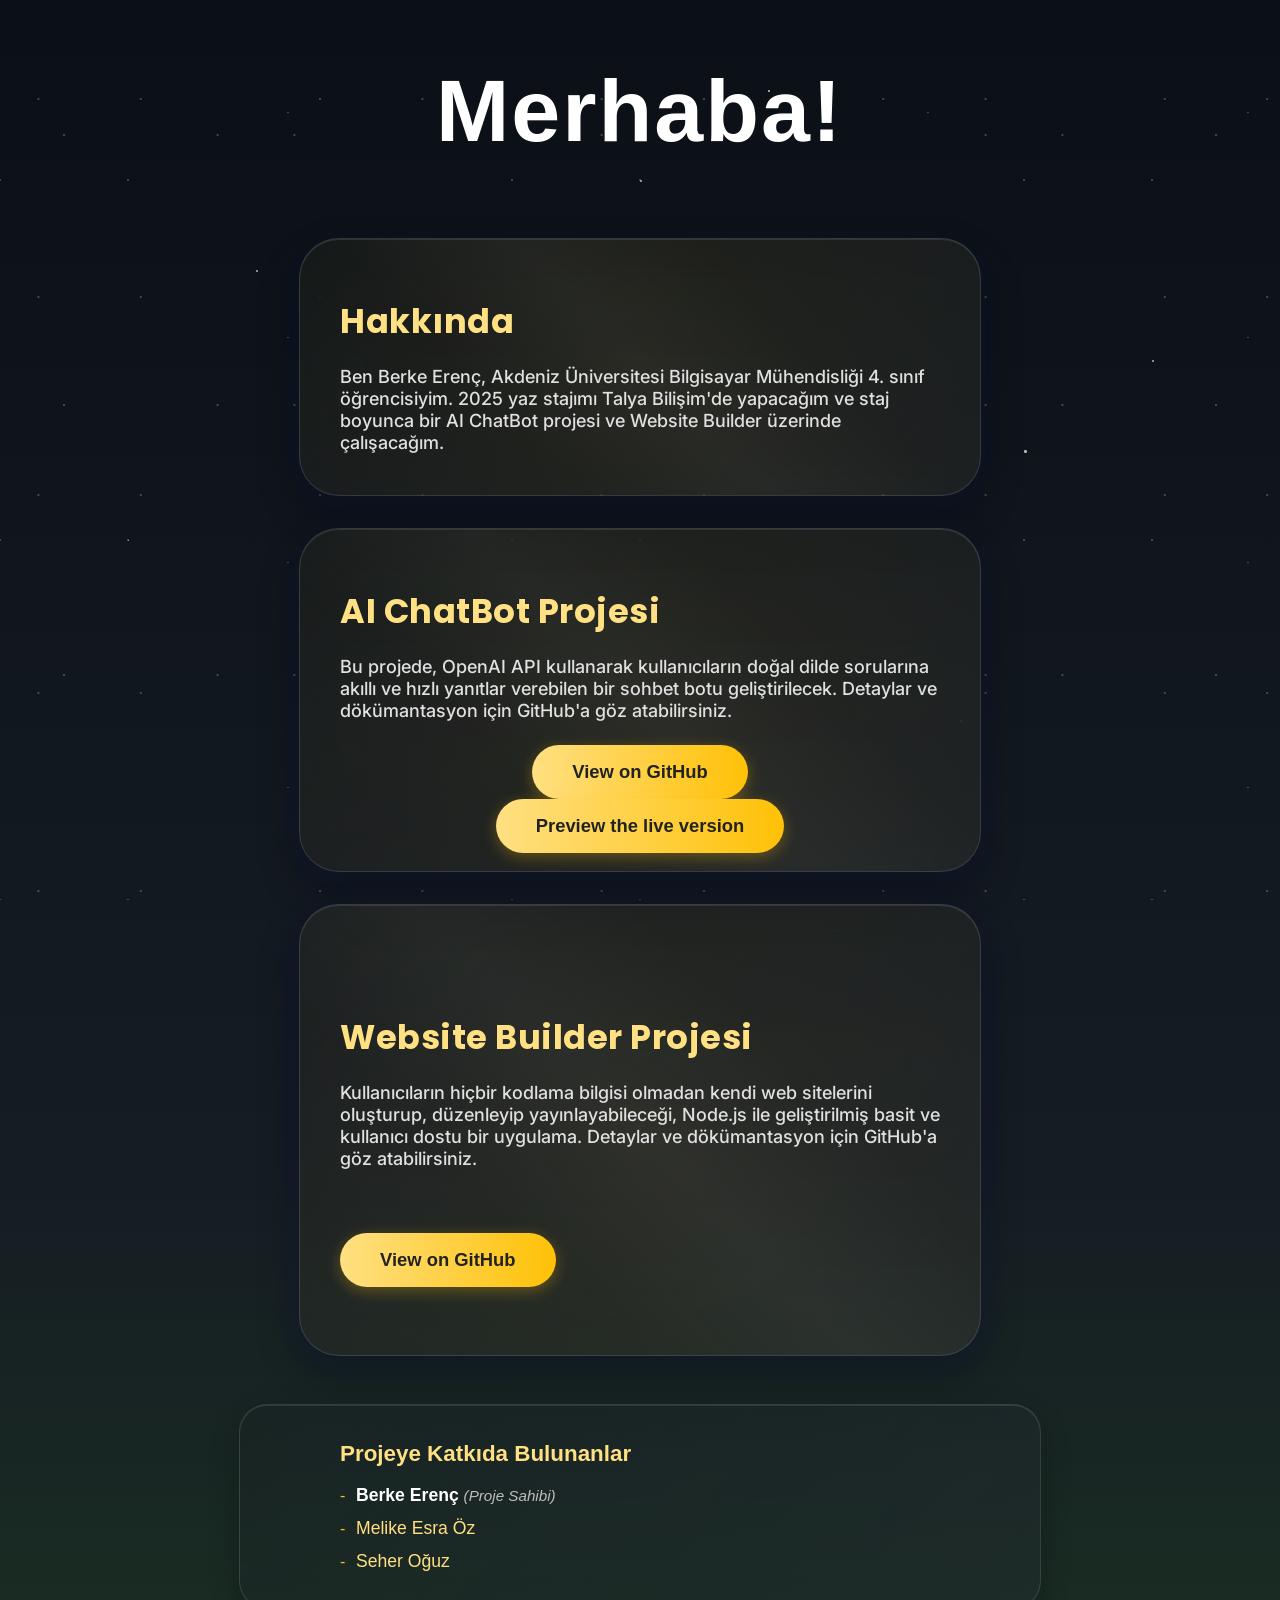
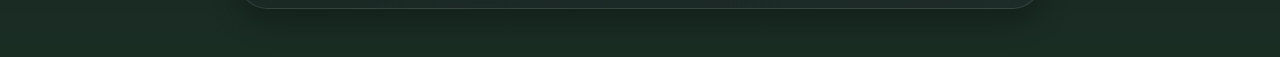
<file: index.html>
<!DOCTYPE html>
<html lang="tr">
<head>
  <meta charset="UTF-8">
  <meta name="viewport" content="width=device-width, initial-scale=1.0">
  <title>Talya Projesi</title>
  <link rel="stylesheet" href="style.css">
  <link rel="preconnect" href="https://fonts.googleapis.com">
  <link rel="preconnect" href="https://fonts.gstatic.com" crossorigin>
  <link href="https://fonts.googleapis.com/css2?family=Inter:wght@400;600;700&family=Poppins:wght@700&display=swap" rel="stylesheet">
  <link rel="stylesheet" href="https://cdnjs.cloudflare.com/ajax/libs/font-awesome/6.4.2/css/all.min.css">
</head>
<body>
  <div class="star s1"></div>
  <div class="star s2"></div>
  <div class="star s3"></div>
  <div class="star s4"></div>
  <div class="star s5"></div>
  <div class="star s6"></div>
  <div class="star s7"></div>
  <div class="star s8"></div>

  <div class="main-hero">
    <div class="hello-animate">
      <h1>Merhaba!</h1>
    </div>
    <div class="double-cards">
      <div class="glass-card card-move card1">
        <div class="content-box left-align">
          <h2>Hakkında</h2>
          <p class="desc">Ben Berke Erenç, Akdeniz Üniversitesi Bilgisayar Mühendisliği 4. sınıf öğrencisiyim. 2025 yaz stajımı Talya Bilişim'de yapacağım ve staj boyunca bir AI ChatBot projesi ve Website Builder üzerinde çalışacağım.</p>
        </div>
      </div>
      <div class="glass-card card-move card2">
        <div class="content-box left-align">
          <h2>AI ChatBot Projesi</h2>
          <p class="desc">Bu projede, OpenAI API kullanarak kullanıcıların doğal dilde sorularına akıllı ve hızlı yanıtlar verebilen bir sohbet botu geliştirilecek. Detaylar ve dökümantasyon için GitHub'a göz atabilirsiniz.</p>
          <a class="github-btn" href="https://github.com/berkeerenc/talya-project" target="_blank">View on GitHub</a>
          <a class="live-btn" href="https://berkeerenc.github.io/chatbot/" target="_blank">Preview the live version</a>
        </div>
      </div>
      <div class="glass-card card-move card3">
        <div class="content-box left-align">
          <h2>Website Builder Projesi</h2>
          <p class="desc">Kullanıcıların hiçbir kodlama bilgisi olmadan kendi web sitelerini oluşturup, düzenleyip yayınlayabileceği, Node.js ile geliştirilmiş basit ve kullanıcı dostu bir uygulama. Detaylar ve dökümantasyon için GitHub'a göz atabilirsiniz.</p>
          <a class="github-btn" href="https://github.com/berkeerenc/WebsiteBuilder" target="_blank">View on GitHub</a>
        </div>
      </div>
    </div>


    <section class="contributors-section reveal card1 card-move">
  <div class="content-box left-align">
    <h3> Projeye Katkıda Bulunanlar</h3>
    <ul class="contributors-list">
      <li><span class="owner">Berke Erenç</span> <span class="role">(Proje Sahibi)</span></li>
      <li><a href="https://github.com/melikesraoz" target="_blank">Melike Esra Öz</a></li>
      <li><a href="https://github.com/seherogz" target="_blank">Seher Oğuz</a></li>

      
    </ul>
  </div>
</section>
    
  </div>
</body>
</html>
</file>
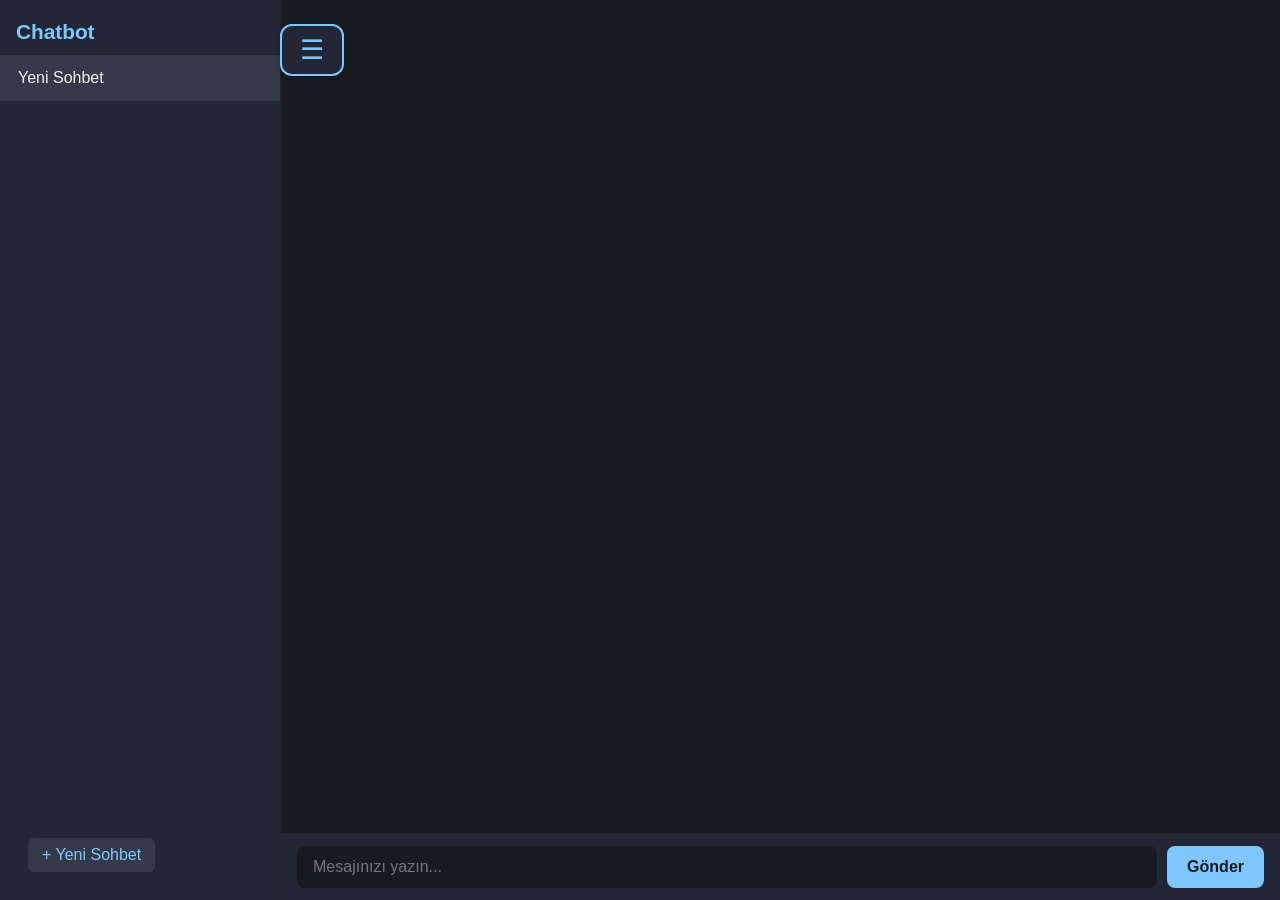
<file: chatbot/public/index.html>
<!DOCTYPE html>
<html lang="en">
<head>
  <meta charset="UTF-8" />
  <meta name="viewport" content="width=device-width, initial-scale=1.0" />
  <title>AI-powered Chatbot</title>
  <link rel="stylesheet" href="style.css" />
</head>
<body>
  <div class="main-container">
    <button id="sidebar-toggle" title="Toggle sidebar">☰</button>
    <aside class="sidebar" id="sidebar">
      <div class="sidebar-header">
        <h2>Chatbot</h2>
        <button id="new-chat">+ Yeni Sohbet</button>
      </div>
      <ul id="chat-history" class="chat-history">
        <!-- Sohbet geçmişi burada listelenecek -->
      </ul>
    </aside>
    <section class="chat-section">
      <div class="chat-window" id="chat-window">
        <!-- Mesajlar burada görünecek -->
      </div>
      <form id="chat-form">
        <input type="text" id="user-input" placeholder="Mesajınızı yazın..." autocomplete="off" required />
        <button type="submit">Gönder</button>
      </form>
    </section>
  </div>
  <script src="script.js"></script>
</body>
</html>
</file>
<file: style.css>
body {
  margin: 0;
  padding: 0;
  min-height: 100vh;
  background: linear-gradient(180deg, #0a1015 0%, #151c23 70%, #1a2d23 100%,  #0b1014 100%);
  font-family: 'Roboto', sans-serif;
  color: #fff;
  overflow: hidden;
  position: relative;
}
body::before {
  content: '';
  position: fixed;
  left: 0; top: 0; width: 100vw; height: 100vh;
  pointer-events: none;
  z-index: 0;
  opacity: 0.22;
  background:
    radial-gradient(circle, #fff 1.2px, transparent 1.2px) 2vw 0vh / 30vw 30vh repeat,
    radial-gradient(circle, #fff 1.2px, transparent 1.2px) 50vw 0vh / 30vw 30vh repeat,
    radial-gradient(circle, #fff 1.2px, transparent 1.2px) 98vw 0vh / 30vw 30vh repeat,
    radial-gradient(circle, #fff 0.8px, transparent 0.8px) 10vw 0vh / 25vw 25vh repeat,
    radial-gradient(circle, #fff 0.8px, transparent 0.8px) 60vw 0vh / 25vw 25vh repeat,
    radial-gradient(circle, #fff 1px, transparent 1px) 0vw 0vh / 22vw 22vh repeat,
    radial-gradient(circle, #fff 1px, transparent 1px) 80vw 0vh / 22vw 22vh repeat,
    radial-gradient(circle, #fff 1.2px, transparent 1.2px) 20vw 80vh / 40vw 40vh repeat,
    radial-gradient(circle, #fff 1.2px, transparent 1.2px) 70vw 80vh / 40vw 40vh repeat;
}

/* Parlayan yıldızlar */
.star {
  position: fixed;
  border-radius: 50%;
  background: #fff;
  opacity: 0.7;
  pointer-events: none;
  z-index: 1;
  animation: twinkle 2.5s infinite alternate;
}
.star.s1 { width: 2px; height: 2px; left: 20vw; top: 30vh; animation-delay: 0s; }
.star.s2 { width: 1.5px; height: 1.5px; left: 60vw; top: 10vh; animation-delay: 0.7s; }
.star.s3 { width: 2.5px; height: 2.5px; left: 80vw; top: 50vh; animation-delay: 1.2s; }
.star.s4 { width: 1.2px; height: 1.2px; left: 35vw; top: 70vh; animation-delay: 1.7s; }
.star.s5 { width: 2px; height: 2px; left: 50vw; top: 20vh; animation-delay: 2.1s; }
.star.s6 { width: 1.8px; height: 1.8px; left: 75vw; top: 80vh; animation-delay: 1.5s; }
.star.s7 { width: 1.3px; height: 1.3px; left: 10vw; top: 60vh; animation-delay: 0.9s; }
.star.s8 { width: 2.2px; height: 2.2px; left: 90vw; top: 40vh; animation-delay: 2.3s; }
.star.s9 { width: 1.7px; height: 1.7px; left: 15vw; top: 15vh; animation-delay: 1.1s; }
.star.s10 { width: 2.1px; height: 2.1px; left: 30vw; top: 80vh; animation-delay: 1.8s; }
.star.s11 { width: 1.4px; height: 1.4px; left: 55vw; top: 60vh; animation-delay: 0.4s; }
.star.s12 { width: 2.3px; height: 2.3px; left: 70vw; top: 25vh; animation-delay: 1.9s; }
.star.s13 { width: 1.6px; height: 1.6px; left: 85vw; top: 70vh; animation-delay: 2.5s; }
.star.s14 { width: 2.4px; height: 2.4px; left: 40vw; top: 35vh; animation-delay: 1.3s; }
.star.s15 { width: 1.9px; height: 1.9px; left: 65vw; top: 60vh; animation-delay: 0.6s; }
.star.s16 { width: 2.2px; height: 2.2px; left: 25vw; top: 55vh; animation-delay: 2.7s; }

@keyframes twinkle {
  0% { opacity: 0.2; }
  50% { opacity: 1; }
  100% { opacity: 0.2; }
}

.main-content {
  width: 100vw;
  min-height: 100vh;
  display: flex;
  align-items: center;
  justify-content: center;
  position: relative;
  z-index: 2;
}

.glass-card {
  position: static;
  width: 680px;
  height: 450px;
  background: linear-gradient(135deg, rgba(30, 32, 40, 0.15) 0%, rgba(45, 48, 60, 0.25) 100%);
  border-radius: 40px;
  box-shadow: 
    0 20px 40px rgba(0, 0, 0, 0.3),
    0 8px 32px rgba(31, 38, 135, 0.2),
    inset 0 1px 0 rgba(255, 255, 255, 0.1);
  backdrop-filter: blur(20px);
  -webkit-backdrop-filter: blur(20px);
  border: 1px solid rgba(255, 255, 255, 0.15);
  z-index: 1;
  display: flex;
  align-items: center;
  justify-content: center;
  position: relative;
  overflow: hidden;
}

.glass-card::before {
  content: '';
  position: absolute;
  top: 0;
  left: 0;
  right: 0;
  bottom: 0;
  background: linear-gradient(45deg, transparent 30%, rgba(255, 255, 255, 0.03) 50%, transparent 70%);
  pointer-events: none;
  z-index: 1;
}

.glass-card::after {
  content: '';
  position: absolute;
  top: 50%;
  left: 50%;
  width: 250%;
  height: 250%;
  transform: translate(-50%, -50%);
  background: radial-gradient(circle, rgba(255, 193, 7, 0.07) 0%, transparent 70%);
  animation: rotate 20s linear infinite;
  pointer-events: none;
  z-index: 0;
}

@keyframes rotate {
  from { transform: rotate(0deg); }
  to { transform: rotate(360deg); }
}

.profile-card {
  display: flex;
  flex-direction: row;
  align-items: center;
  background: linear-gradient(135deg, #23243a 60%, #23243a 100%);
  border-radius: 32px;
  box-shadow: 0 8px 32px 0 rgba(31,38,135,0.18), 0 1.5px 8px 0 rgba(80,80,120,0.10);
  padding: 40px 48px;
  min-width: 480px;
  min-height: 220px;
  gap: 36px;
}

.profile-left {
  display: flex;
  flex-direction: column;
  align-items: center;
  gap: 18px;
}
.profile-avatar {
  width: 80px;
  height: 80px;
  border-radius: 50%;
  background: linear-gradient(135deg, #e0e0e0 60%, #bdbdbd 100%);
  box-shadow: 0 2px 8px rgba(80,80,120,0.10);
  border: 4px solid #fff;
}
.profile-lines {
  width: 100px;
  display: flex;
  flex-direction: column;
  gap: 8px;
}
.line {
  border-radius: 4px;
  background: #a59cf7;
  opacity: 0.25;
}
.line-lg { height: 12px; width: 80px; }
.line-md { height: 8px; width: 60px; }
.line-sm { height: 6px; width: 40px; }

.profile-right {
  display: flex;
  flex-direction: column;
  align-items: flex-start;
  gap: 18px;
}
.profile-image-box {
  background: #23243a;
  border-radius: 16px;
  box-shadow: 0 2px 8px rgba(80,80,120,0.10);
  padding: 10px 16px;
  display: flex;
  align-items: center;
  justify-content: center;
}

.window-card {
  background: linear-gradient(90deg, #e3e6ef 0%, #c7cad6 60%, #aeb2c3 100%);
  border-radius: 28px;
  box-shadow: 0 8px 32px 0 rgba(31,38,135,0.10), 0 1.5px 8px 0 rgba(80,80,120,0.10);
  min-width: 380px;
  min-height: 260px;
  width: 420px;
  height: 300px;
  position: relative;
  display: flex;
  flex-direction: column;
  overflow: hidden;
}
.window-card::after {
  content: '';
  position: absolute;
  left: 50%;
  bottom: -32px;
  transform: translateX(-50%);
  width: 70%;
  height: 32px;
  border-radius: 50%;
  background: radial-gradient(ellipse at center, rgba(80,80,120,0.13) 0%, rgba(80,80,120,0.04) 80%, transparent 100%);
  filter: blur(2px);
  z-index: 0;
}
.window-topbar {
  height: 36px;
  background: linear-gradient(180deg, #f6f8fc 80%, #e9ecf6 100%);
  border-top-left-radius: 28px;
  border-top-right-radius: 28px;
  display: flex;
  align-items: center;
  padding-left: 18px;
  gap: 8px;
  box-shadow: 0 2px 8px 0 rgba(80,80,120,0.06);
  position: relative;
  z-index: 1;
}
.window-dot {
  width: 10px;
  height: 10px;
  border-radius: 50%;
  display: inline-block;
  margin-top: 2px;
  box-shadow: 0 1px 2px rgba(80,80,120,0.10);
}
.dot-red { background: #ff5f56; }
.dot-yellow { background: #ffbd2e; }
.dot-green { background: #27c93f; }

.content-box {
  width: 90%;
  max-width: 600px;
  color: #fff;
  z-index: 3;
  display: flex;
  flex-direction: column;
  align-items: center;
  justify-content: center;
  margin: 0 auto;
  height: 100%;
  position: relative;
}

.content-box.left-align {
  align-items: flex-start;
  text-align: left;
  padding-left: 36px;
  padding-right: 36px;
  display: flex;
  flex-direction: column;
  justify-content: center;
  height: 100%;
}

.content-box.left-align h2 {
  font-family: 'Poppins', 'Montserrat', sans-serif;
  font-size: 2.1rem;
  font-weight: 700;
  margin-bottom: 18px;
  color: #ffe082;
  letter-spacing: 0.5px;
}

.content-box.left-align p,
.content-box.left-align .desc {
  font-family: 'Inter', 'Roboto', sans-serif;
  font-size: 1.13rem;
  color: #e0e0e0;
  margin-bottom: 24px;
  text-align: left;
}

.content-box.left-align a.github-btn {
  margin-left: 0;
}
.content-box.left-align a.live-btn {
  margin-left: 0;
}

.desc {
  color: #bdbdbd;
  font-size: 1.18rem;
  font-family: 'Roboto', sans-serif;
  margin-top: 32px;
  font-weight: 500;
  text-align: center;
}
.github-btn {
  margin: 40px auto 0 auto;
  display: inline-flex;
  align-items: center;
  gap: 10px;
  background: linear-gradient(90deg, #ffe082 0%, #ffc107 100%);
  color: #222;
  font-family: 'Montserrat', sans-serif;
  font-size: 1.15rem;
  font-weight: 600;
  border: none;
  border-radius: 50px;
  padding: 16px 40px;
  text-decoration: none;
  box-shadow: 0 4px 15px rgba(255, 193, 7, 0.3);
  transition: all 0.3s ease;
  position: relative;
  overflow: hidden;
}
.github-btn:hover {
  background: linear-gradient(90deg, #ffc107 0%, #ffe082 100%);
  color: #111;
  box-shadow: 0 8px 25px rgba(255, 193, 7, 0.4);
  transform: translateY(-2px);
}
.github-btn i {
  font-size: 1.2em;
}
.live-btn {
  margin: 40px auto 0 auto;
  display: inline-flex;
  align-items: center;
  gap: 10px;
  background: linear-gradient(90deg, #ffe082 0%, #ffc107 100%);
  color: #222;
  font-family: 'Montserrat', sans-serif;
  font-size: 1.15rem;
  font-weight: 600;
  border: none;
  border-radius: 50px;
  padding: 16px 40px;
  text-decoration: none;
  box-shadow: 0 4px 15px rgba(255, 193, 7, 0.3);
  transition: all 0.3s ease;
  position: relative;
  overflow: hidden;
}
.live-btn:hover {
  background: linear-gradient(90deg, #ffc107 0%, #ffe082 100%);
  color: #111;
  box-shadow: 0 8px 25px rgba(255, 193, 7, 0.4);
  transform: translateY(-2px);
}
.live-btn i {
  font-size: 1.2em;
}
.github-btn:visited,
.live-btn:visited {
  color: #222;
}

@media (max-width: 900px) {
  .glass-card {
    width: 95vw;
    height: 320px;
  }
  .content-box {
    max-width: 98vw;
    margin-left: 16px;
    margin-top: 24px;
    height: auto;
  }
}
@media (max-width: 700px) {
  .glass-card {
    width: 99vw;
    height: 220px;
    min-height: 180px;
  }
  .content-box {
    margin: 24px 8px 0 8px;
    max-width: 98vw;
    height: auto;
  }
}

.content-box h1, .content-box h2, .content-box h3, .content-box p {
  opacity: 0;
  transform: translateY(24px);
  animation: fadeInUp 0.8s cubic-bezier(.6,.2,.2,1) forwards;
}
.content-box h1 { animation-delay: 0.1s; }
.content-box h2 { animation-delay: 0.3s; }
.content-box h3 { animation-delay: 0.5s; }
.content-box p  { animation-delay: 0.7s; }

@keyframes fadeInUp {
  to {
    opacity: 1;
    transform: translateY(0);
  }
}

@media (max-width: 700px) {
  .profile-card {
    flex-direction: column;
    min-width: 90vw;
    padding: 24px 8px;
    gap: 18px;
  }
  .profile-lines { width: 80px; }
}

@media (max-width: 600px) {
  .window-card {
    min-width: 90vw;
    width: 95vw;
    height: 220px;
  }
}

h1 {
  font-family: 'Montserrat', sans-serif;
  font-size: 3rem;
  font-weight: 700;
  margin: 0 0 12px 0;
  letter-spacing: 0.5px;
}
h2 {
  font-family: 'Roboto', sans-serif;
  font-size: 1.5rem;
  font-weight: 400;
  color: #ffc107;
  margin: 40px 0 28px 0;
}
h3 {
  font-family: 'Montserrat', sans-serif;
  font-size: 1.15rem;
  font-weight: 700;
  margin: 0 0 8px 0;
}
.content-box p {
  color: #bdbdbd;
  font-size: 1.18rem;
  font-family: 'Roboto', sans-serif;
  margin: 0;
  font-weight: 500;
} 

.intro-hello {
  position: fixed;
  top: 0; left: 0; right: 0; bottom: 0;
  display: flex;
  align-items: center;
  justify-content: center;
  z-index: 100;
  background: transparent;
  pointer-events: none;
}
.intro-hello h1 {
  font-family: 'Montserrat', sans-serif;
  font-size: 6rem;
  font-weight: 900;
  color: #fff;
  letter-spacing: 2px;
  text-shadow: 0 8px 32px rgba(31,38,135,0.18), 0 1.5px 16px 0 rgba(80,80,120,0.13);
  opacity: 0;
  transform: translateY(40px) scale(1.2);
  animation: helloFadeIn 1.2s cubic-bezier(.6,.2,.2,1) 0.2s forwards;
}
@keyframes helloFadeIn {
  to {
    opacity: 1;
    transform: translateY(0) scale(1);
  }
}

.main-hero {
  width: 100vw;
  min-height: auto;
  height: auto;
  display: flex;
  flex-direction: column;
  align-items: center;
  justify-content: flex-start;
  position: relative;
  z-index: 10;
}

.hello-animate {
  width: 100vw;
  display: flex;
  justify-content: center;
  align-items: flex-start;
  margin-top: 60px;
  margin-bottom: 32px;
  pointer-events: none;
}
.hello-animate h1 {
  font-family: 'Montserrat', sans-serif;
  font-size: 5.5rem;
  font-weight: 900;
  color: #fff;
  letter-spacing: 2px;
  text-shadow: 0 8px 32px rgba(31,38,135,0.18), 0 1.5px 16px 0 rgba(80,80,120,0.13);
  opacity: 0;
  transform: translateY(120px) scale(1.2);
  animation: helloSlideUp 1.1s cubic-bezier(.6,.2,.2,1) 0.1s forwards;
}
@keyframes helloSlideUp {
  to {
    opacity: 1;
    transform: translateY(0) scale(1);
  }
}

.double-cards {
  display: flex;
  flex-direction: column;
  align-items: center;
  justify-content: flex-start;
  gap: 32px;
  width: 100%;
  margin-top: 32px;
  position: relative;
}

.card1 {
  min-height: 120px;
  height: auto;
  padding-top: 18px;
  padding-bottom: 18px;
  animation-delay: 0.1s;
}

.card-move {
  opacity: 0;
  transform: translateY(-40px) scale(0.98);
  animation: cardFadeIn 1.1s cubic-bezier(.6,.2,.2,1) 0.95s forwards;
}
.card2 {
  min-height: 140px;
  height: auto;
  padding-top: 18px;
  padding-bottom: 18px;
  animation-delay: 0.8s;
}

.card2 .content-box.left-align {
  align-items: flex-start;
  text-align: left;
}

.card2 .content-box.left-align a.github-btn {
  margin-left: 0;
  margin-right: 0;
  display: block;
  margin: 0 auto;
}
.card2 .content-box.left-align a.live-btn {
  margin-left: 0;
  margin-right: 0;
  display: block;
  margin: 0 auto;
}

@keyframes cardFadeIn {
  to {
    opacity: 1;
    transform: translateY(0) scale(1);
  }
}
@keyframes cardFloat {
  0% { transform: translateY(0) scale(1); }
  100% { transform: translateY(-18px) scale(1.03); }
} 

html, body {
  height: auto;
  min-height: 100vh;
  overflow-x: hidden;
  overflow-y: auto;
} 

.card1.card-move {
  opacity: 0;
  transform: translateY(-40px) scale(0.98);
  animation: cardFadeIn 1.1s cubic-bezier(.6,.2,.2,1) 1.2s forwards;
}

.card2.card-move {
  opacity: 0;
  transform: translateY(-40px) scale(0.98);
  animation: cardFadeIn 0.3s cubic-bezier(.6,.2,.2,1) 2.3s forwards;
} 

.card1.card-move h2, .card1.card-move p, .card1.card-move .desc {
  opacity: 0;
  transform: translateY(24px);
  animation: contentFadeIn 0.3s cubic-bezier(.6,.2,.2,1) 1.6s forwards;
}

.card2.card-move h2, .card2.card-move p, .card2.card-move .desc {
  opacity: 0;
  transform: translateY(24px);
  animation: contentFadeIn 0.3s cubic-bezier(.6,.2,.2,1) 2.3s forwards;
}

@keyframes contentFadeIn {
  to {
    opacity: 1;
    transform: translateY(0);
  }
} 

/* contributers section  */
.contributors-section {
  width: 100%;
  max-width: 720px;
  background: linear-gradient(135deg, rgba(30, 32, 40, 0.15), rgba(45, 48, 60, 0.25));
  border-radius: 28px;
  box-shadow: 0 12px 28px rgba(0, 0, 0, 0.25), inset 0 1px 0 rgba(255, 255, 255, 0.1);
  backdrop-filter: blur(16px);
  -webkit-backdrop-filter: blur(16px);
  padding: 36px 40px;
  margin: 48px auto;
  border: 1px solid rgba(255, 255, 255, 0.12);
  position: relative;
  z-index: 2;
}

.contributors-section h3 {
  font-family: 'Montserrat', sans-serif;
  font-size: 1.4rem;
  font-weight: 700;
  color: #ffe082;
  margin-bottom: 18px;
  text-align: left;
}

.contributors-list {
  list-style: none;
  padding-left: 0;
  margin: 0;
  display: flex;
  flex-direction: column;
  gap: 12px;
}

.contributors-list li {
  font-family: 'Roboto', sans-serif;
  font-size: 1.1rem;
  color: #e0e0e0;
  position: relative;
  padding-left: 16px;
}

.contributors-list li::before {
  content: "-";
  position: absolute;
  left: 0;
  top: 2px;
  font-size: 1rem;
  color: #ffc107;
}

.contributors-list a {
  color: #ffe082; /* daha sıcak bir sarı tonu */
  text-decoration: none;
  font-weight: 500;
  transition: all 0.3s ease;
}

.contributors-list a:hover {
  color: #ffc107; /* daha parlak sarı */
  text-shadow: 0 0 6px #ffc107;
}

.contributors-list a:visited {
  color: #ffe082; /* ziyaret edilse bile aynı renk */
}

.owner {
  font-weight: 600;
  color: #fff;
}

.role {
  font-style: italic;
  color: #bdbdbd;
  font-size: 0.95rem;
}
</file>
<file: chatbot/public/style.css>
body {
  font-family: 'Segoe UI', Arial, sans-serif;
  background: #181a20;
  color: #f1f1f1;
  margin: 0;
  height: 100vh;
}

.main-container {
  display: flex;
  height: 100vh;
  position: relative;
}

.sidebar {
  width: 280px;
  background: #232634;
  display: flex;
  flex-direction: column;
  border-right: 1px solid #22242c;
  transition: width 0.3s cubic-bezier(.4,2,.6,1), min-width 0.3s cubic-bezier(.4,2,.6,1);
  min-width: 280px;
  overflow: hidden;
}

.sidebar.collapsed {
  width: 0;
  min-width: 0;
  border-right: none;
}

.sidebar-header {
  display: flex;
  align-items: center;
  justify-content: space-between;
  padding: 20px 16px 10px 16px;
  border-bottom: 1px solid #22242c;
  gap: 8px;
}

/* Menü düğmesi için modern görünüm ve animasyon */
#sidebar-toggle {
  position: fixed;
  top: 24px;
  left: 32px;
  z-index: 1001;
  background: #232634;
  border: 2px solid #7ec7ff;
  color: #7ec7ff;
  font-size: 1.7rem;
  cursor: pointer;
  border-radius: 12px;
  padding: 8px 18px;
  transition: transform 0.3s cubic-bezier(.4,0,.2,1), box-shadow 0.3s, background 0.2s, border 0.2s;
  box-shadow: 0 2px 8px rgba(0,0,0,0.15);
}
#sidebar-toggle:hover {
  background: #2a2e3a;
  border-color: #4fa3e3;
  box-shadow: 0 4px 16px rgba(0,0,0,0.25);
}

/* Menü açıkken buton ve sidebar birlikte kayar */
.menu-open #sidebar-toggle {
  left: 280px;
}
.menu-open .sidebar {
  /* sidebar zaten açık, ekstra bir şey gerekmez */
}

/* Sidebar kapalıyken buton sola döner */
.sidebar.collapsed + .chat-section {
  /* chat-section sola genişler, buton sabit kalır */
}

/* Responsive için düzeltme */
@media (max-width: 700px) {
  #sidebar-toggle {
    left: 20px;
    top: 20px;
    transform: none !important;
  }
  .menu-open #sidebar-toggle {
    transform: none !important;
  }
}

.sidebar.collapsed .sidebar-header h2,
.sidebar.collapsed .sidebar-header #new-chat,
.sidebar.collapsed .chat-history {
  display: none;
}

.sidebar-header h2 {
  font-size: 1.3rem;
  margin: 0;
  color: #7ec7ff;
}

#new-chat {
  background: #353a4a;
  color: #7ec7ff;
  border: none;
  padding: 8px 14px;
  border-radius: 6px;
  cursor: pointer;
  font-size: 1rem;
  transition: background 0.2s;
  bottom: 28px;
  left: 28px;
  position: absolute;
}
#new-chat:hover {
  background: #2a2e3a;
}

.chat-history {
  list-style: none;
  padding: 0;
  margin: 0;
  flex: 1;
  overflow-y: auto;
}

.chat-history li {
  padding: 14px 18px;
  cursor: pointer;
  border-bottom: 1px solid #232634;
  color: #f1f1f1;
  transition: background 0.2s;
}
.chat-history li.active, .chat-history li:hover {
  background: #353a4a;
}

.chat-section {
  flex: 1;
  display: flex;
  flex-direction: column;
  background: #181a20;
}

.chat-window {
  flex: 1;
  padding: 32px 24px 16px 24px;
  overflow-y: auto;
  display: flex;
  flex-direction: column;
  gap: 12px;
}

.message {
  max-width: 70%;
  padding: 14px 18px;
  border-radius: 14px;
  font-size: 1.08rem;
  word-break: break-word;
  margin-bottom: 2px;
  box-shadow: 0 2px 8px rgba(0,0,0,0.08);
}

.message.user {
  background: linear-gradient(90deg, #2a2e3a 60%, #353a4a 100%);
  align-self: flex-end;
  color: #7ec7ff;
}

.message.bot {
  background: linear-gradient(90deg, #232634 60%, #2a2e3a 100%);
  align-self: flex-start;
  color: #f1f1f1;
}

form {
  display: flex;
  border-top: 1px solid #22242c;
  background: #232634;
  padding: 12px 16px;
}

input {
  flex: 1;
  padding: 12px 16px;
  border: none;
  border-radius: 8px;
  background: #181a20;
  color: #f1f1f1;
  font-size: 1rem;
  outline: none;
  margin-right: 10px;
}

button[type="submit"] {
  background: #7ec7ff;
  color: #181a20;
  border: none;
  padding: 12px 20px;
  border-radius: 8px;
  font-size: 1rem;
  cursor: pointer;
  font-weight: bold;
  transition: background 0.2s;
}
button[type="submit"]:hover {
  background: #4fa3e3;
}

@media (max-width: 700px) {
  .main-container {
    flex-direction: column;
  }
  .sidebar {
    width: 100%;
    height: 120px;
    flex-direction: row;
    border-right: none;
    border-bottom: 1px solid #22242c;
  }
  .chat-section {
    flex: 1;
  }
}
</file>
